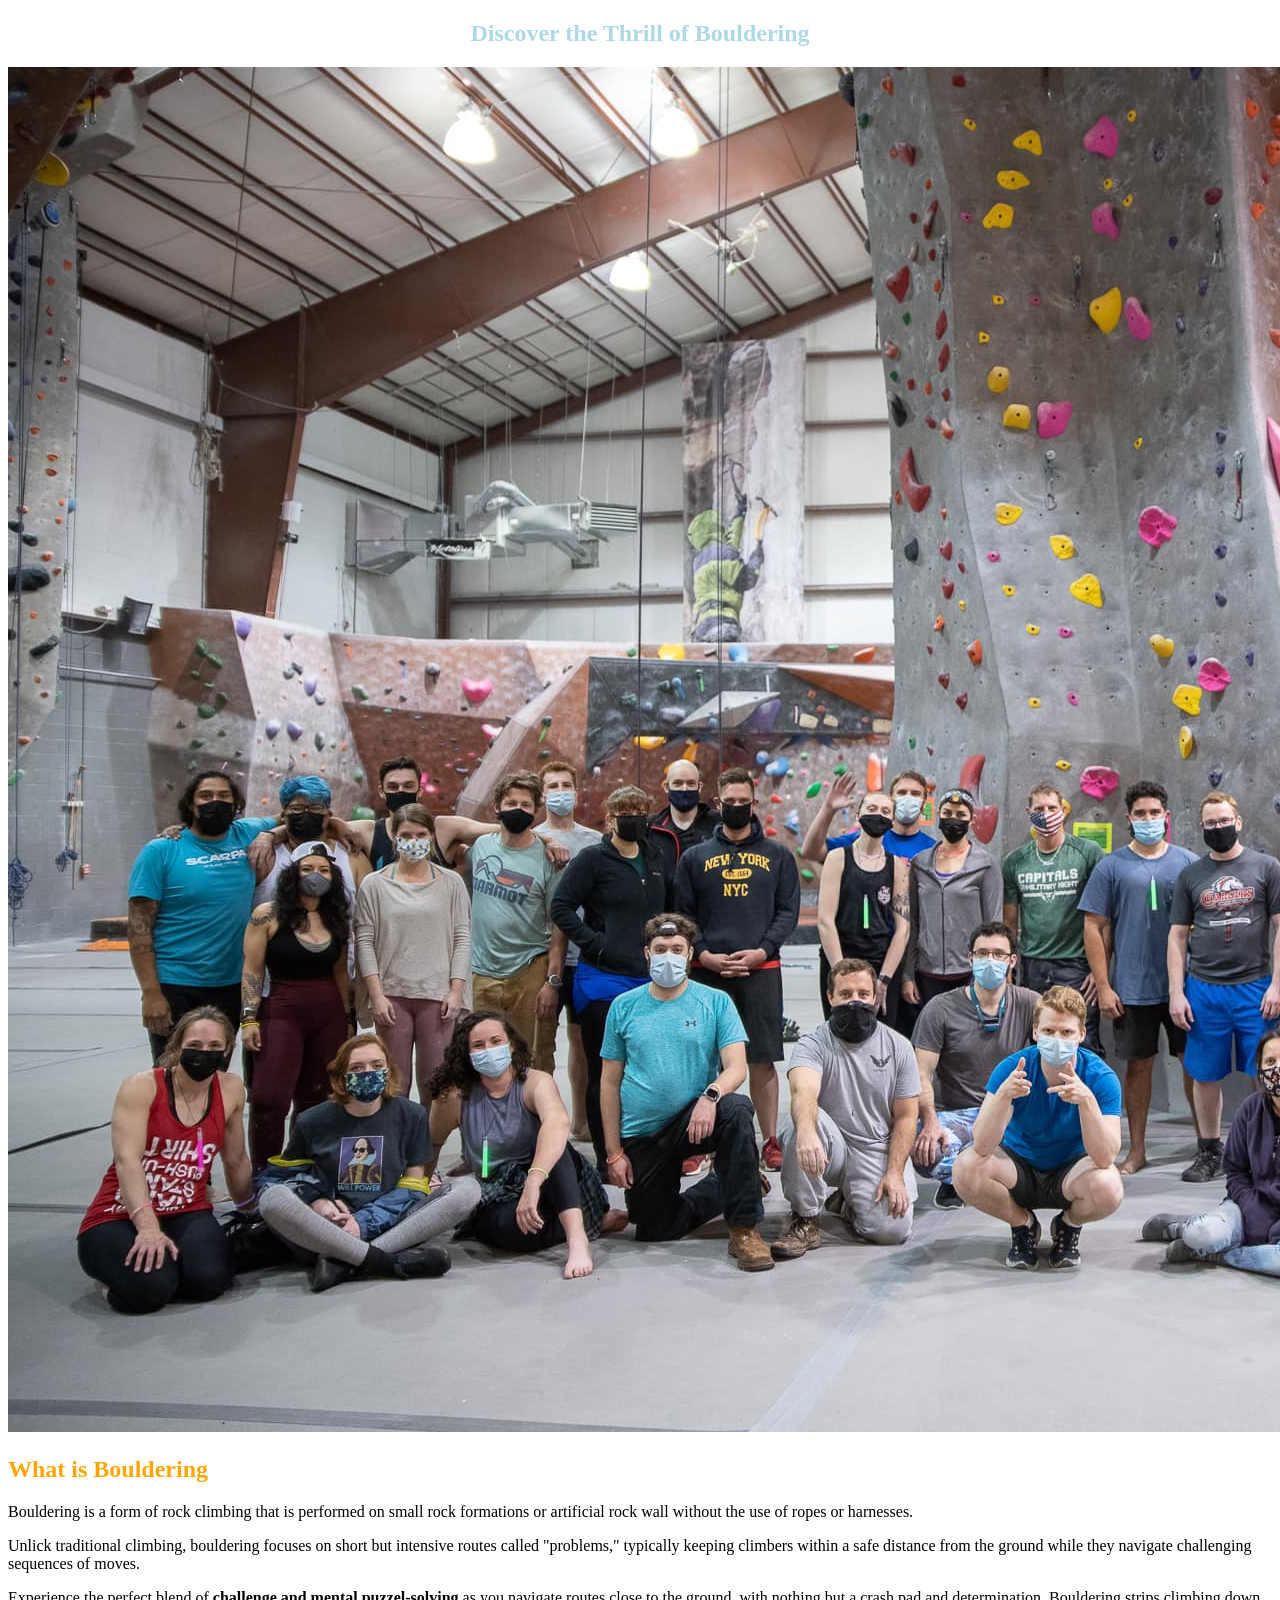
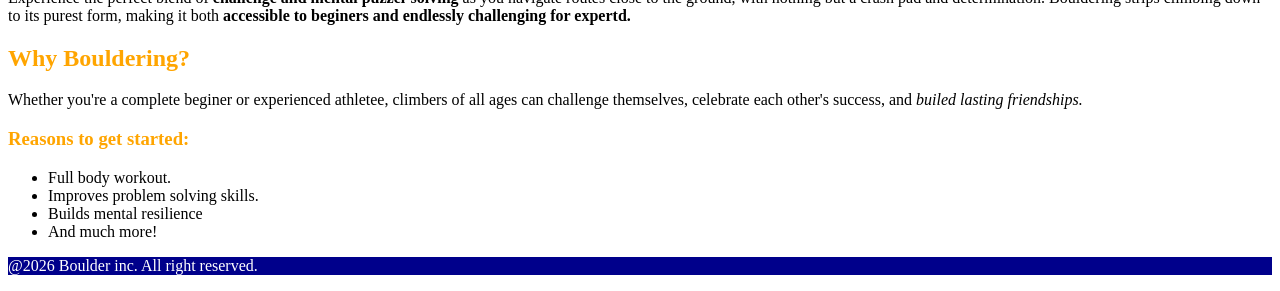
<file: index.html>
<!DOCTYPE html>
<html>
       <head>   
          <title>My first website</title>
          <meta charset="UTF-8">
          <meta name="viewport" content="width=device-width, initial-scale=1.0">

          <link rel="stylesheet" href="css/style.css">
         
       </head> 
       <body>
                <main>
                     <header>
                            <!-- <img src="image/icon.svg" alt=""> -->
                     </header>
                     <section>
                     <h1>Discover the Thrill of Bouldering</h1>
                     <img src="image/indoorbouldering.jpg" alt="In door bouldering gym.">
                     </section>

                     <section>
                            <h2>What is Bouldering</h2>
                            <p>Bouldering is a form of rock climbing that is performed on small rock formations or artificial rock wall without the use of ropes or harnesses.</p>
                            <p>Unlick traditional climbing, bouldering focuses on short but intensive routes called "problems," typically keeping climbers within a safe distance from the ground while they navigate challenging sequences of moves.</p>
                            Experience the perfect blend of <strong> challenge and mental puzzel-solving </strong>as you navigate routes close to the ground, with nothing but a crash pad and determination. Bouldering strips climbing down to its purest form, making it both <strong>accessible to beginers and endlessly challenging for expertd.</strong></p>
                     </section>    
                            
                     <section>
                            <h2>Why Bouldering?</h2>
                            <p>Whether you're a complete beginer or experienced athletee, climbers of all ages can challenge themselves, celebrate each other's success, and <em>builed lasting friendships.</em></p>
                            
                            <h3>Reasons to get started:</h3>
                            <ul>
                                   <li>Full body workout.</li>
                                   <li>Improves problem solving skills.</li>
                                   <li>Builds mental resilience</li>
                                   <li>And much more!</li>
                            </ul>  
                     </section>     
            </main>

            <footer>
              <p>@2026 Boulder inc. All right reserved.</p>
            </footer> 
       </body>
</html>
</file>
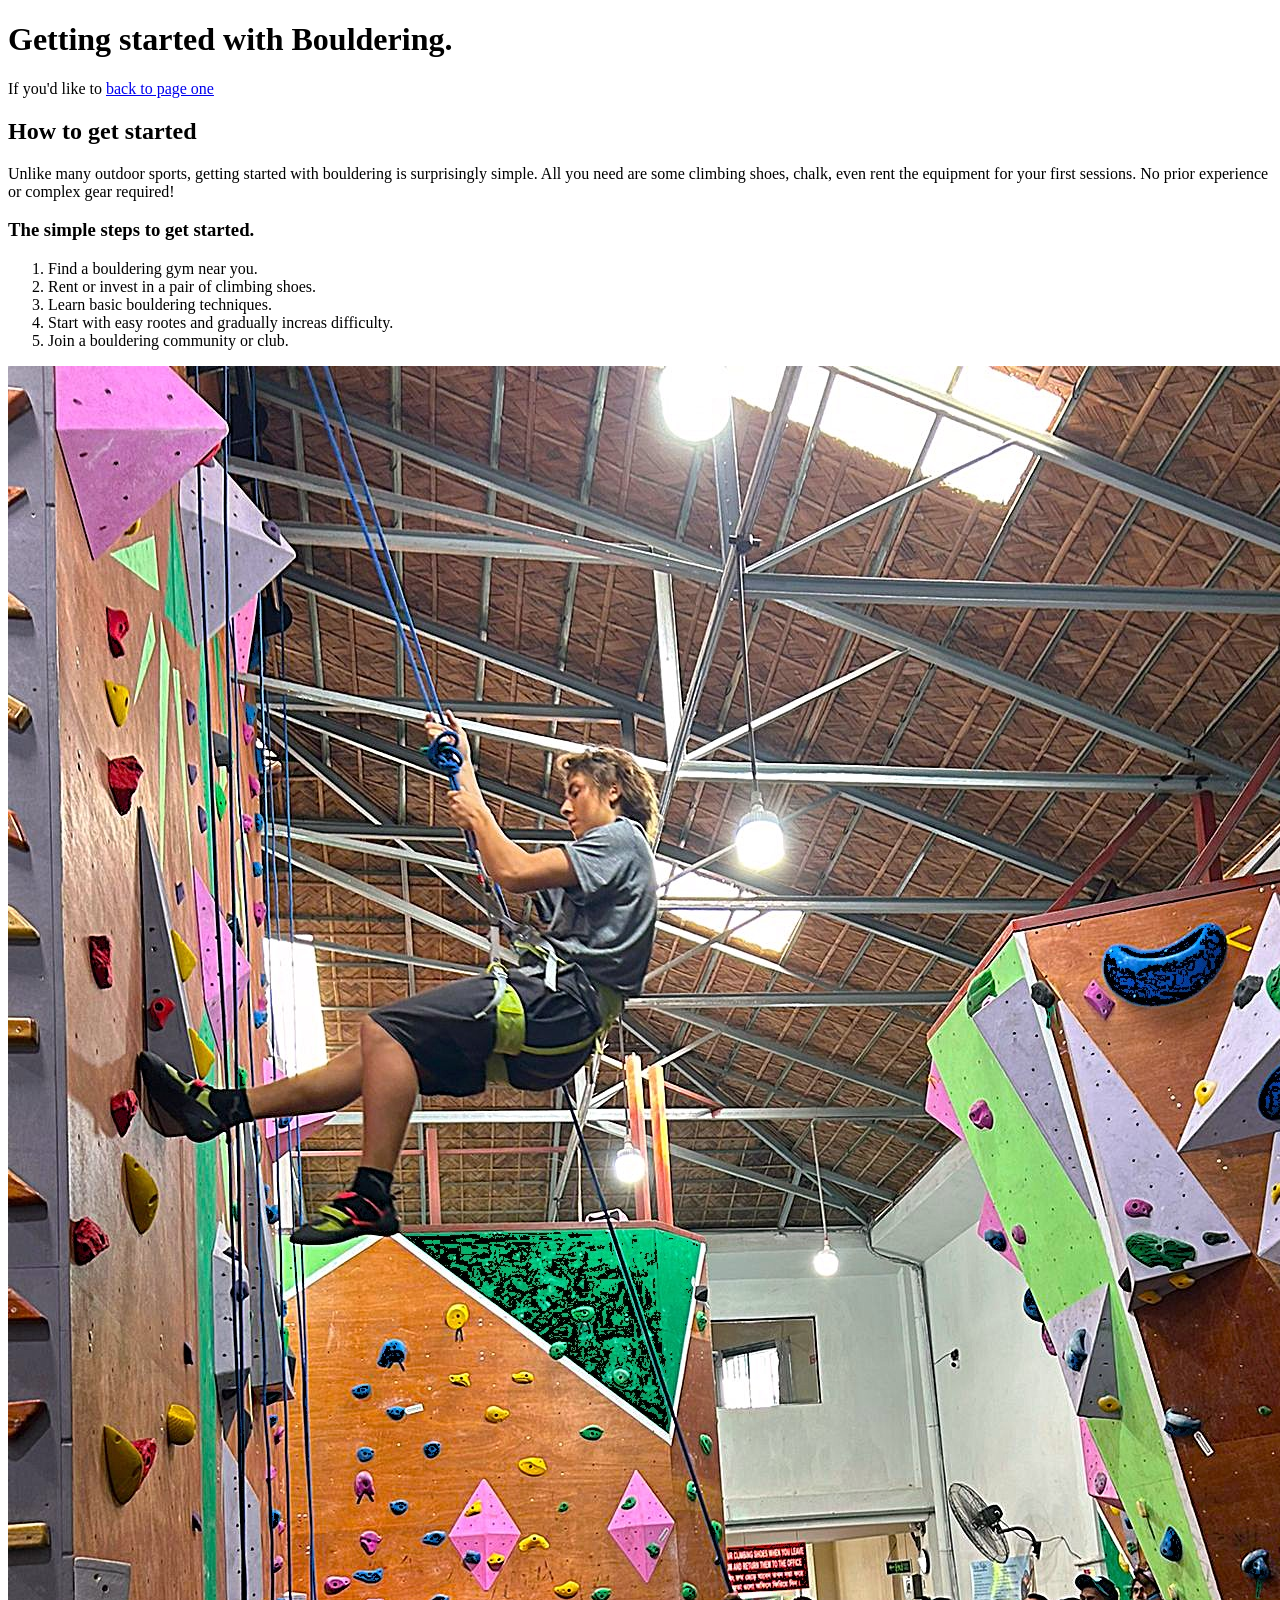
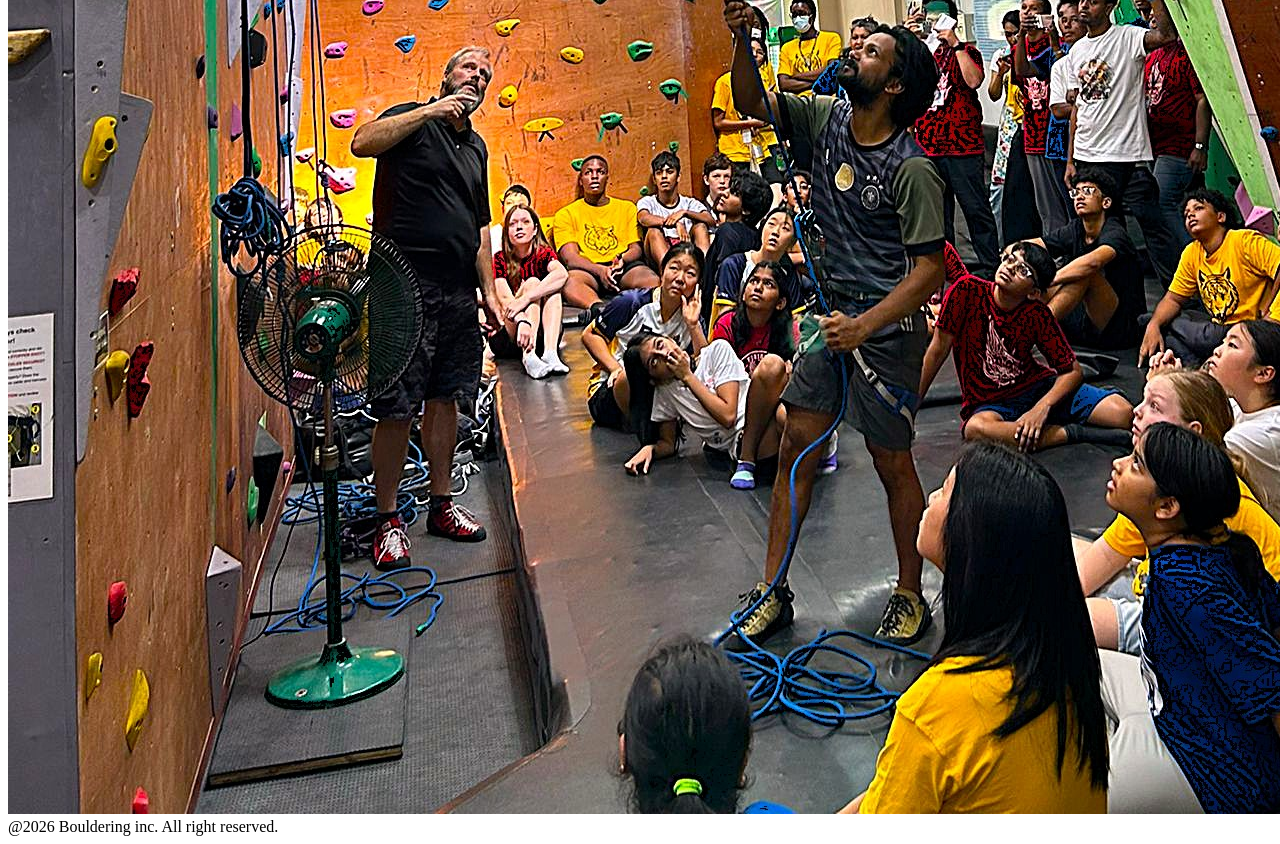
<file: getstarted.html>
<!DOCTYPE html>
<html>
    <head>
        <title>Bouldering!</title>
    </head>

    <body>
       <header>
      
       </header> 
       <main>
          <h1>Getting started with Bouldering.</h1>

          <p>If you'd like to <a href="index.html"> back to page one</a></p>
        <section>
         <h2>How to get started</h2>
         <p>Unlike many outdoor sports, getting started with bouldering is surprisingly simple. All you need are some climbing shoes, chalk, even rent the equipment for your first sessions. No prior experience or complex gear required!</p>

         <h3>The simple steps to get started.</h3>
         <ol>
            <li>Find a bouldering gym near you.</li>
            <li>Rent or invest in a pair of climbing shoes.</li>
            <li>Learn basic bouldering techniques.</li>
            <li>Start with easy rootes and gradually increas difficulty.</li>
            <li>Join a bouldering community or club.</li>
         </ol>

         <img src="image/1736940287164.jpg" alt="getting started">
        </section>
       </main>
       <footer>@2026 Bouldering inc. All right reserved.</footer>
    </body>
</html>
</file>
<file: css/style.css>
h1{
    color:lightblue;
    text-align: center;
}
h2,h3{
    color: orange;
}
footer{
    background-color:darkblue ;
    color:white;
}
</file>
